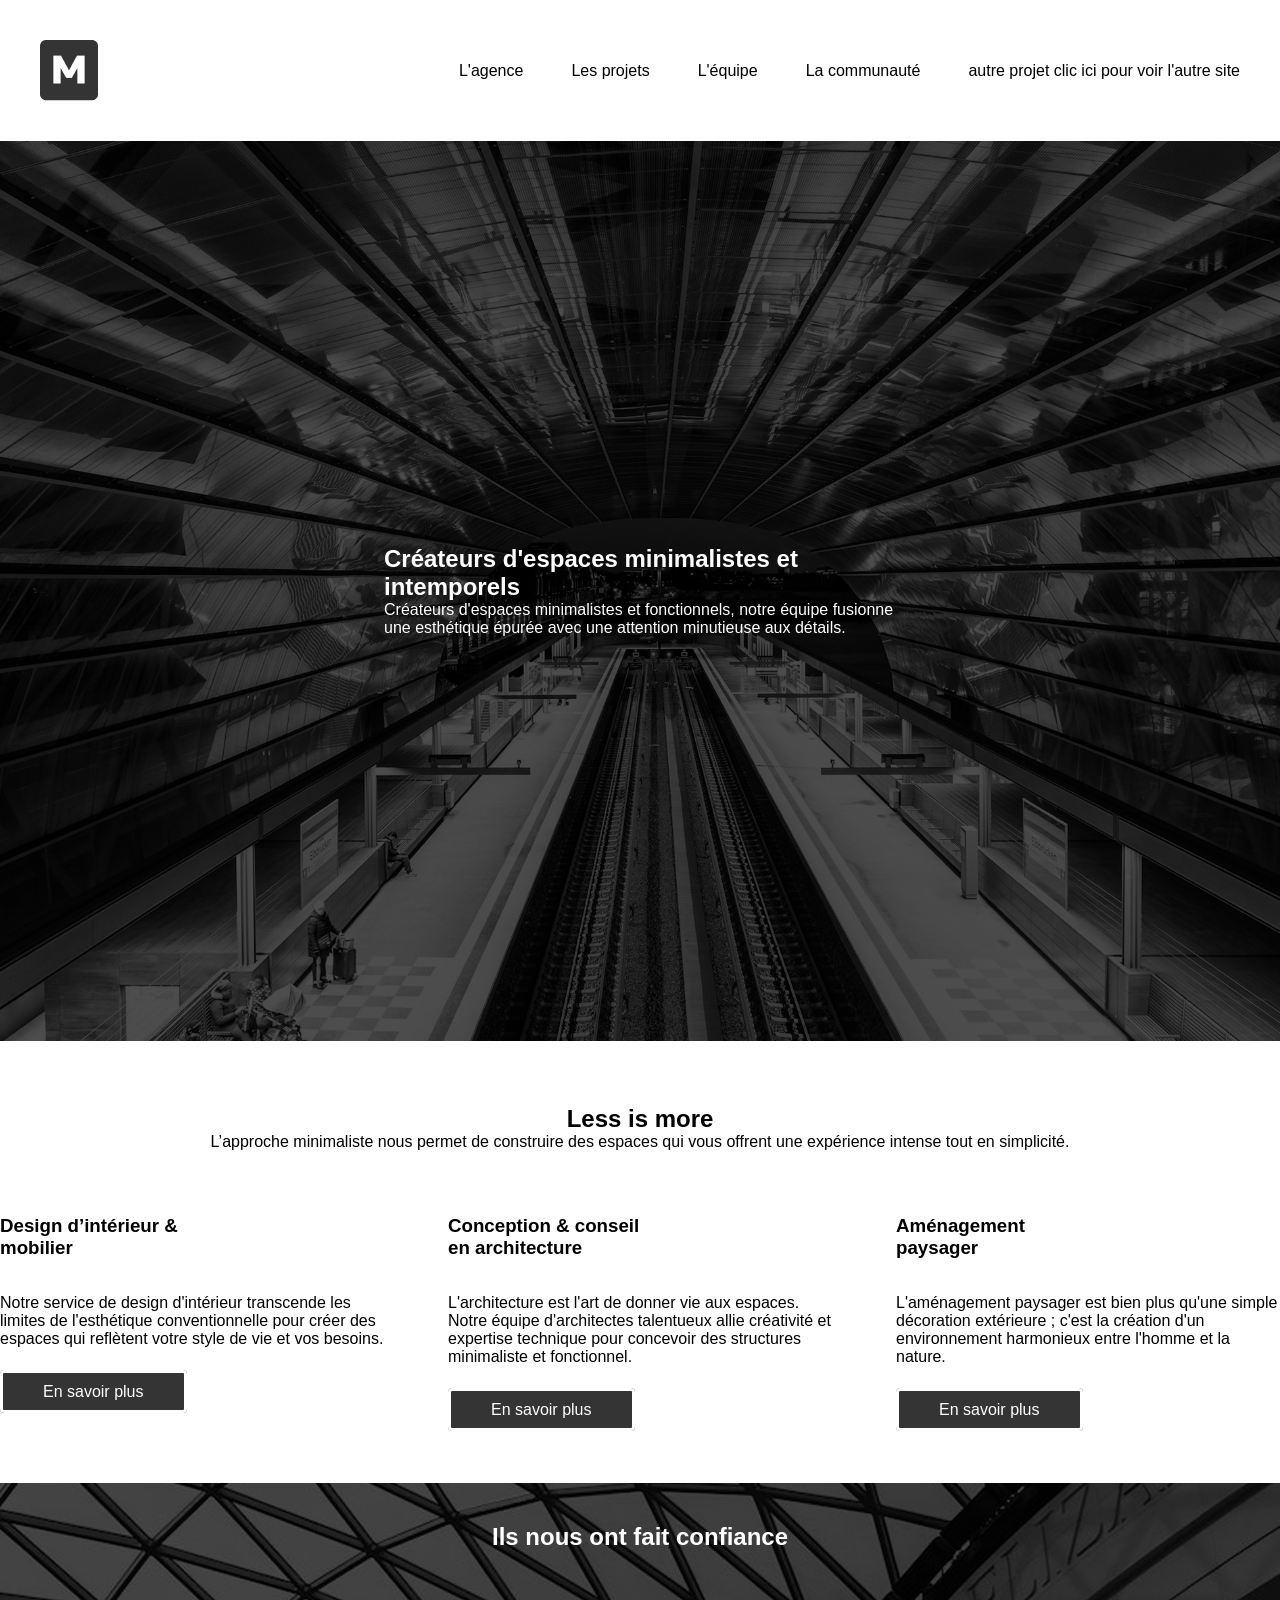
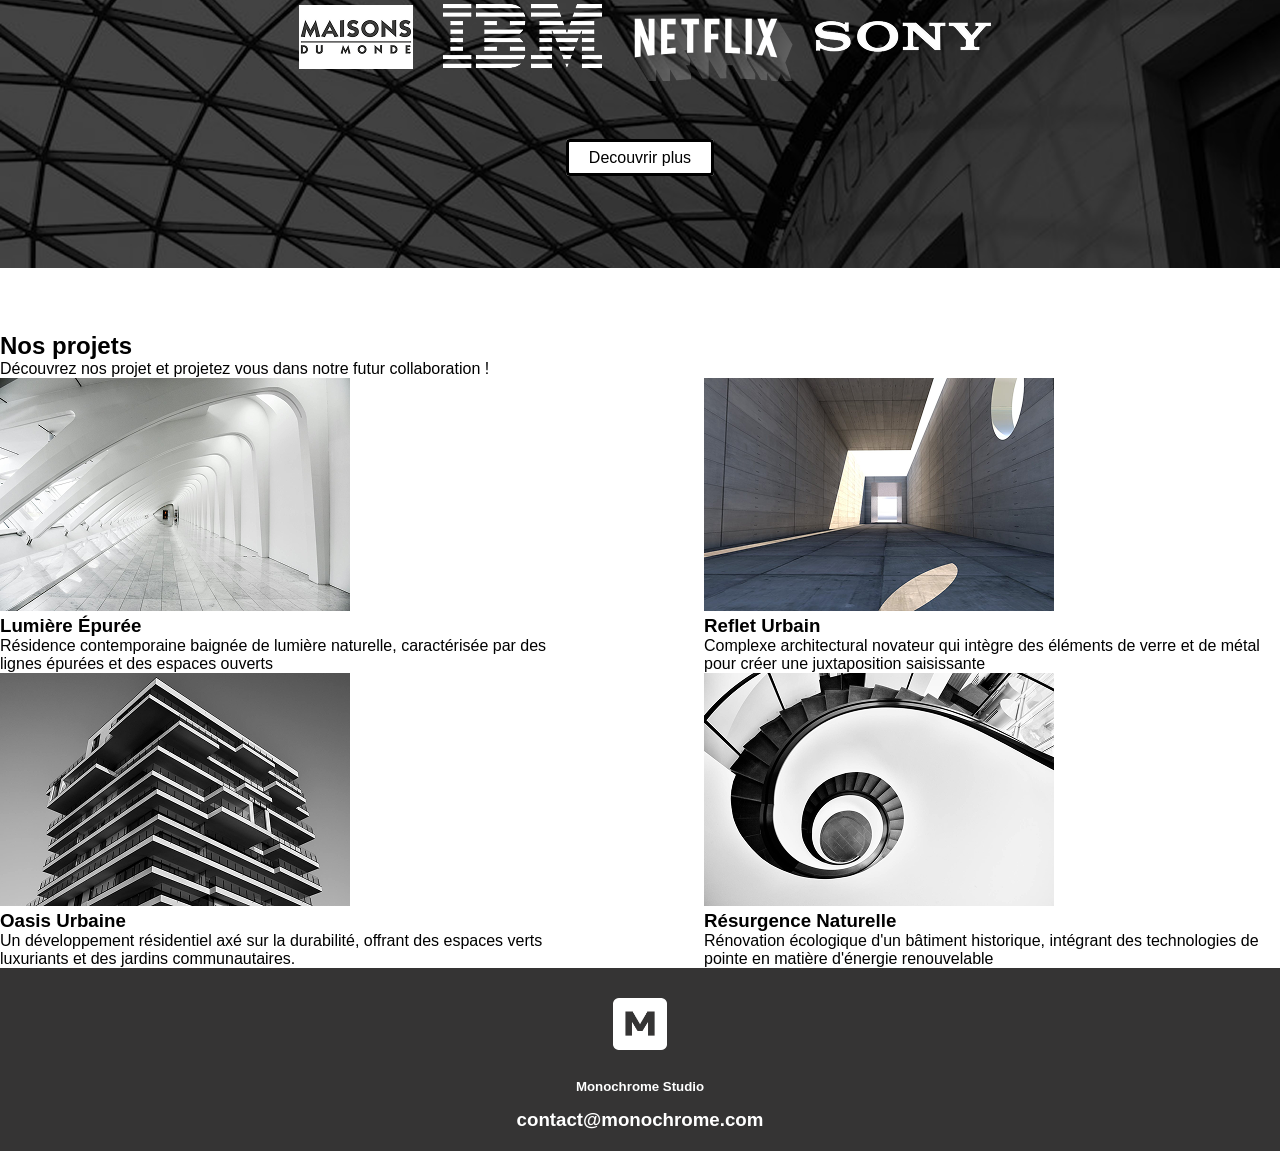
<file: index.html>
<!DOCTYPE html>
<html lang="fr">

<head>
    <meta charset="UTF-8">
    <meta name="viewport" content="width=device-width, initial-scale=1.0">
    <title>Monochrome</title>
    <link rel="stylesheet" href="style.css">
</head>

<body>
    <header class="flex space-between align-center p-40">
        <img src="asset/logo-black.png" alt="">
        <div>
            <nav class="flex gap-48">
                <a href="#" class="black">L'agence</a>
                <a href="#" class="black">Les projets</a>
                <a href="#" class="black">L'équipe</a>
                <a href="#" class="black">La communauté</a>
                <a href="asset/architecture_1/index.html" class="black">autre projet clic ici pour voir l'autre site</a>
        
            </nav>
        </div>
    </header>
    <main>

        <!-- section 1 -->
        <section class="section-hero white bold flex align-center justify-center">
            <div class="w-40">
                <h1>Créateurs d'espaces minimalistes et intemporels</h1>

                Créateurs d'espaces minimalistes et fonctionnels, notre équipe fusionne une esthétique épurée avec une
                attention minutieuse aux détails.
            </div>
        </section>

        <!-- section 2 -->
        <section>

            <div class="mt-64 text-center">
                <h2>Less is more</h2>
                <p>L’approche minimaliste nous permet de construire des espaces qui vous offrent une expérience intense
                    tout en simplicité.</p>
            </div>

            <div class="flex mt-64 space-between">
                <!-- div 1 -->
                <div class="w-30">
                    <h3 class="mb-35">Design d’intérieur & <br>mobilier</h3>
                    <p>Notre service de design d'intérieur transcende les limites de l'esthétique conventionnelle pour
                        créer des espaces qui reflètent votre style de vie et vos besoins.</p>
                    <!-- bouton 1 -->
                    <div class="mt-35">
                        <a href="#" class="btn-image2">En savoir plus</a>
                    </div>

                </div>

                <!-- div 2 -->
                <div class="w-30">
                    <h3 class="mb-35">Conception & conseil <br>
                        en architecture</h3>
                    <p>L'architecture est l'art de donner vie aux espaces. Notre équipe d'architectes talentueux allie
                        créativité et expertise technique pour concevoir des structures minimaliste et fonctionnel.</p>

                    <!-- bouton 2 -->
                    <div class="mt-35">
                        <a href="#" class="btn-image2">En savoir plus</a>
                    </div>

                </div>

                <!-- div 3 -->
                <div class="w-30">
                    <h3 class="mb-35">Aménagement <br> paysager</h3>
                    <p>L'aménagement paysager est bien plus qu'une simple décoration extérieure ; c'est la création d'un
                        environnement harmonieux entre l'homme et la nature. </p>
                    <!-- bouton 3 -->
                    <div class="mt-35">
                        <a href="#" class="btn-image2">En savoir plus</a>
                    </div>

                </div>

            </div>

        </section>

        <!-- section 3 -->
        <section class="bg-image2 mt-64 text-center">

            <h2 class="h2 p-40">Ils nous ont fait confiance</h2>

            <div>
                <a href="https://fr.wikipedia.org/wiki/Wikip%C3%A9dia:Accueil_principal">
                    <img src="asset/maison-du-monde.png" alt="clique ici">
                </a>

                <a href="https://fr.wikipedia.org/wiki/Wikip%C3%A9dia:Accueil_principal">
                    <img src="asset/ibm.png" alt="clique ici">
                </a>

                <a href="https://fr.wikipedia.org/wiki/Wikip%C3%A9dia:Accueil_principal">
                    <img src="asset/netflix.png" alt="clique ici">
                </a>

                <a href="https://fr.wikipedia.org/wiki/Wikip%C3%A9dia:Accueil_principal">
                    <img src="asset/sony.png" alt="clique ici">
                </a>
            </div>

            <div class="mt-64">
                <a href="#" class="text-center btn-page1">Decouvrir plus</a>
            </div>

        </section>

        <!-- section 4 -->
        <section class="mt-64">
            <h2>Nos projets</h2>
            <p>Découvrez nos projet et projetez vous dans notre futur collaboration !</p>

            <div class="flex space-between">

                <div class="w-45">
                    <img src="asset/img-galerie-1.png" alt="Lumière epurée">
                    <h3 class="bold-epais">Lumière Épurée</h3>
                    <P>Résidence contemporaine baignée de lumière naturelle, caractérisée par des lignes épurées et des
                        espaces
                        ouverts</P>
                </div>

                <div class="w-45">
                    <img src="asset/img-galerie-2.png" alt="Reflet Urbain">
                    <h3 class="bold-epais">Reflet Urbain</h3>
                    <p>Complexe architectural novateur qui intègre des éléments de verre et de métal pour créer une
                        juxtaposition saisissante</p>
                </div>

                <div class="w-45">
                    <img src="asset/img-galerie-3.png" alt="Oasis Urbaine">
                    <h3 class="bold-epais">Oasis Urbaine</h3>
                    <p>Un développement résidentiel axé sur la durabilité, offrant des espaces verts luxuriants et des
                        jardins
                        communautaires.</p>
                </div>

                <div class="w-45">
                    <img src="asset/img-galerie-4.png" alt="Résurgence Naturelle">
                    <h3 class="bold-epais">Résurgence Naturelle</h3>
                    <p>Rénovation écologique d'un bâtiment historique, intégrant des technologies de pointe en matière
                        d'énergie
                        renouvelable</p>
                </div>
            </div>
        </section>
    </main>

    <footer class="footer white logo-white">
        
        <img src="asset/logo-white.png" alt="maison-du-monde" width="54" height="52" class="mb-30">
        
        <h5 class="mb-15">Monochrome Studio</h5>
        
        <h3>contact@monochrome.com</h3>

    
    </footer>

</body>

</html>
</file>
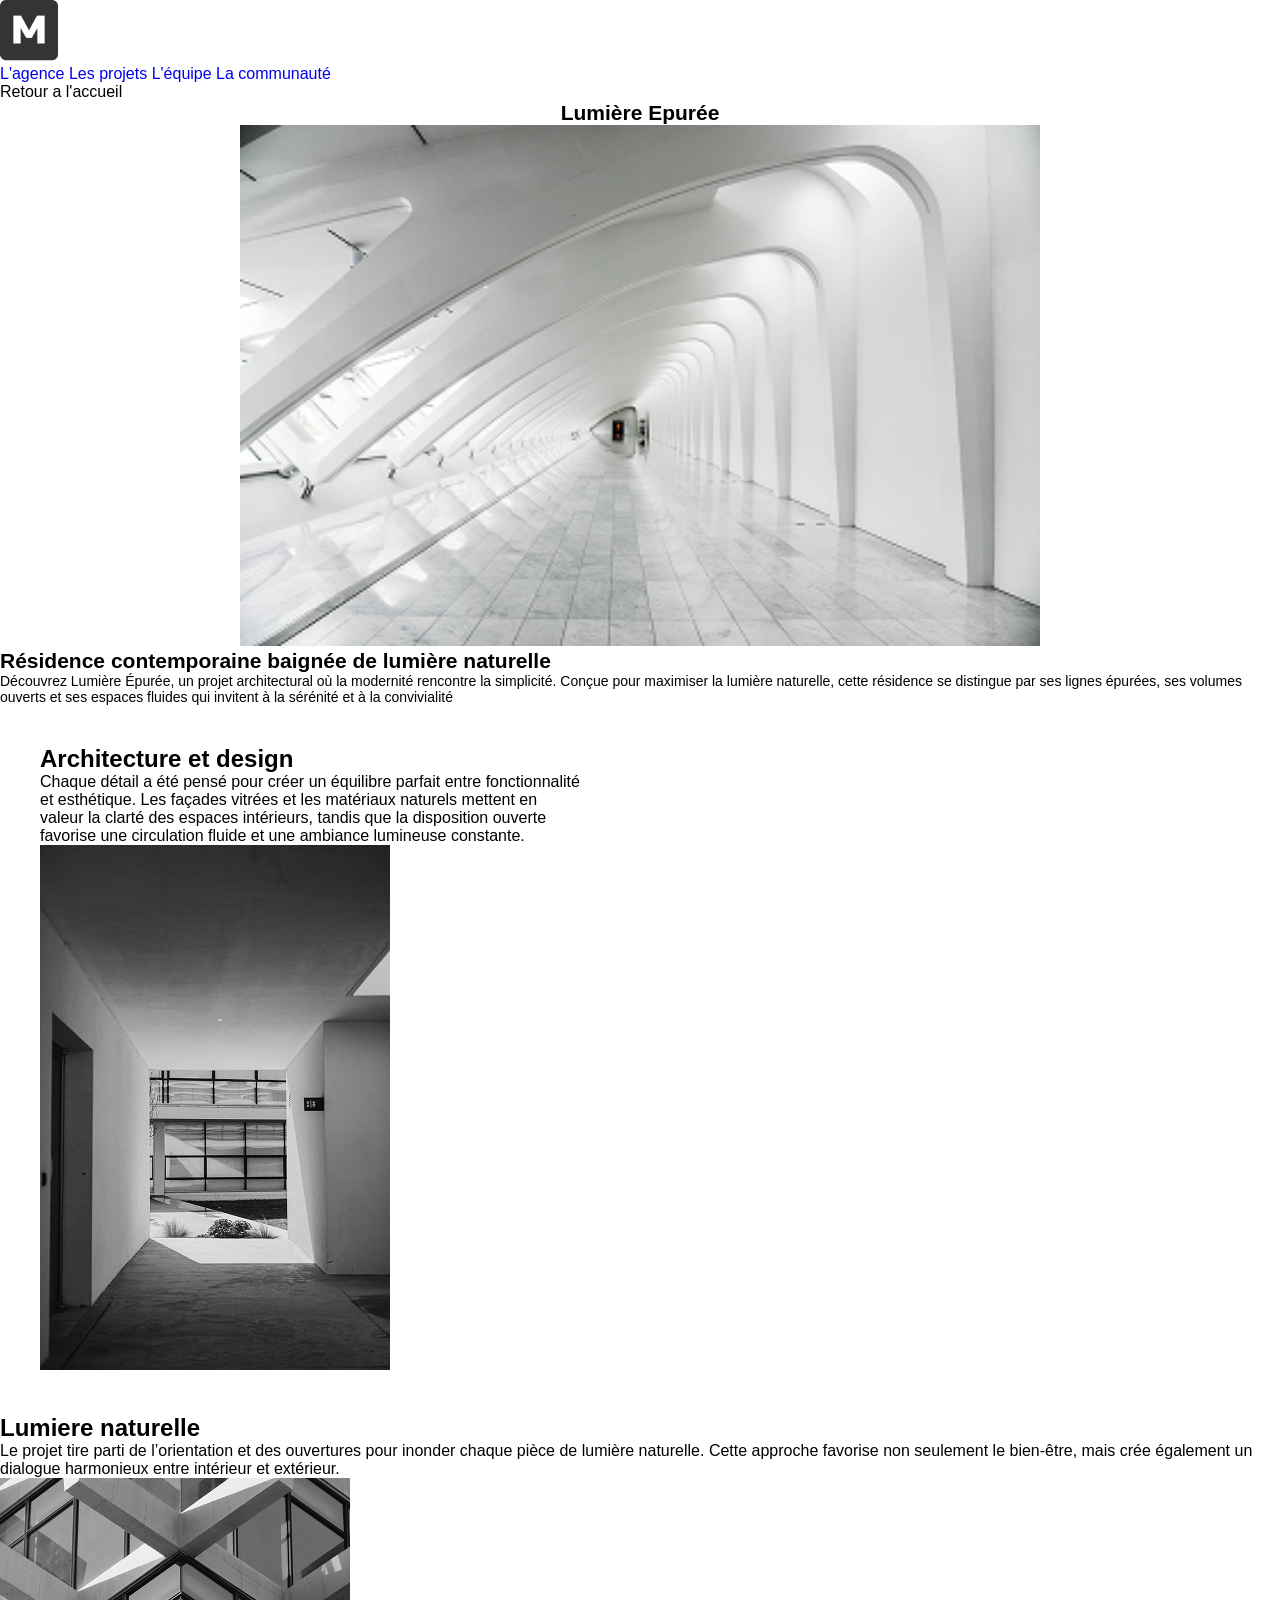
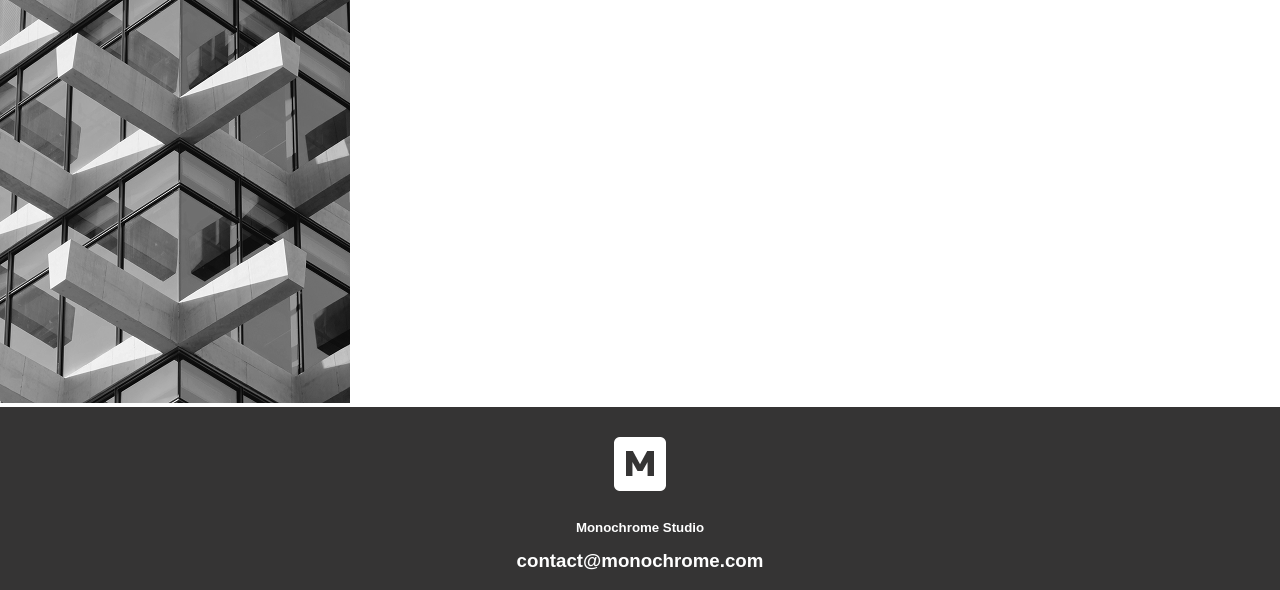
<file: Lumiere.epure.html>
<!DOCTYPE html>
<html lang="fr">

<head>
    <meta charset="UTF-8">
    <meta name="viewport" content="width=device-width, initial-scale=1.0">
    <title>Lumiere epure</title>
    <link rel="stylesheet" href="style.css">
</head>

<body>
    <header>
        <img src="asset/logo-black.png" alt="">
        <div>
            <nav class="nav">
                <a href="#">L'agence</a>
                <a href="#">Les projets</a>
                <a href="#">L'équipe</a>
                <a href="#">La communauté</a>
            </nav>
        </div>
    </header>

    <div>
        <p>Retour a l'accueil</p>
    </div>
    <!-- photo 1 -->
    <!-- section 1 de la page 2 -->
    <section class="section-p2 style">
        <!-- class div1 -->
        <div class="div1 text-center">
            <!-- class titrelumiere -->
            <h1>Lumière Epurée</h1>
            <!-- class div2 -->
            <div class="div2">
                <img src="asset/img-galerie-1.png" alt="" width="800" height="521">
            </div>
        </div>
        <!-- div h2 et p -->
        <div>
            <h2>Résidence contemporaine baignée de lumière naturelle</h2>
            <p>Découvrez Lumière Épurée, un projet architectural où la modernité rencontre la simplicité. Conçue pour
                maximiser la lumière naturelle, cette résidence se distingue par ses lignes épurées, ses volumes ouverts
                et ses espaces fluides qui invitent à la sérénité et à la convivialité</p>
        </div>
    </section>


    <!-- photo 2 -->
    <section class="container p-40">
        <div class="w-45">
            <h2>Architecture et design</h2>
            <p>Chaque détail a été pensé pour créer un équilibre parfait entre fonctionnalité
                et esthétique. Les façades vitrées et les matériaux naturels mettent en valeur la clarté des espaces
                intérieurs, tandis que la disposition ouverte favorise une circulation fluide et une ambiance lumineuse
                constante.</p>
            
        <!-- image 2 -->
        <div class="w-45">
            <img src="asset/img2-lumiere-Epuree..png" alt="architecture">
        </div>
    </section>

    <!-- photo 3 -->
    <section>
        <!-- class div3 -->
        <div class="div3">
            <h2>Lumiere naturelle</h2>
            <p>Le projet tire parti de l’orientation et des ouvertures pour inonder chaque pièce de lumière naturelle.
                Cette approche favorise non seulement le bien-être, mais crée également un dialogue harmonieux entre
                intérieur et extérieur.</p>
            <div class="div4">
                <img src="asset/img3-lumiere-Epuree..png" alt="" width="350" height="525">
            </div>
        </div>
    </section>

    <footer class="footer white logo-white">
        
        <img src="asset/logo-white.png" alt="maison-du-monde" width="52" height="54" class="mb-30">
        
        <h5 class="mb-15">Monochrome Studio</h5>
        
        <h3>contact@monochrome.com</h3>
    </footer>

</body>

</html>
</file>
<file: style.css>
/* hero banner c'est la premiere image*/
* {
    margin: 0;
    padding: 0;
    box-sizing: border-box;
    font-family: rubik, sans-serif;
}
.section-hero { 
    background-image: url("asset/bg-image-hero.png");
    background-size: cover;
    background-repeat: no-repeat;
    height: 100vh; /* view height que dans les hero banners (100% de la hauteur de l'écran*/ 
    width: 100%;
}

.container-1200 {
    container: 1200px;;
    width: 100%;
}
.bg-image2 {
   background-image: url("asset/bg-image-2.png");
   background-size: cover;
   background-repeat: no repeat;
   width: 100%;
   background-color: #000000B2;
   height: 385px;
}

.flex-end {
    justify-content: flex-end;
}

.p-40 {
    padding: 40px;
}

.w-30{
    width: 30%;
}

.mt-64{
    margin-top: 64px;
}

.mt-35 {
    margin-top: 35px;
}

.mb-35 {
    margin-bottom: 35px;
}

.mb-15 {
    margin-bottom: 15px;
}

.mb-30 {
    margin-bottom: 25px;
}



.pt-50{
    padding-top: 50px;
}

.pl-80 {
    padding-left: 80px;
}

.pb-120 {
    padding-bottom: 120px;
}

.inline-block {
    display: inline-block;
}

.space-between {
    justify-content: space-between;
}

.flex {
    display: flex;
    flex-wrap: wrap;
}

.justify-start {
   justify-content: flex-start;
}

.align-center {
    align-items: center;
}

.justify-center {
    justify-content: center;
}

.gap-48{
    gap: 48px;
    display: flex;
}

a {
    text-decoration: none;
}

.white{
    color: white;
    text-align: left;
}

/* taille */

.w-40 {
    width: 40%;
}

.bold {
    font-weight: 200;
}

.black {
    color: black;
}


.bold-epais{
    font-weight:extrabold 800;
}

footer {
    background-color: #353434;
    font-weight: bolder;
    width: 1280px;
    height: 183px;
    top: 2606px;

    
}

.logo-white{
    text-align: center;
    font-weight: 90;
    padding-top: 30px;
}

.section-p2{
    font-size: 14px;
    font-style: regular ;
}

.text-center{
    text-align: center;
}

/* les boutons */

.btn-image2 {
    border: solid;
    padding: 10px 40px;
    border-radius: 4px;
    background-color: #353434;
    color: white;
    width: 130px;
    height: 31px;
}

.btn-page1 {
    border: solid;
    background-color: white;
    padding: 7px 20px 7px 20px;
    border-radius: 4px;
    width: 134px;
    height: 31px;
    color: black;
    text-decoration: none;

}

.container {
    container: 1200;
    max-width: 1200;
    width: 100%;
    margin-left:auto ;
    margin-right:auto;
}

.w-45 {
    width: 45%;
}

/*les Titres */

.h2 {
    color: white;
    left: 63px;
}
</file>
